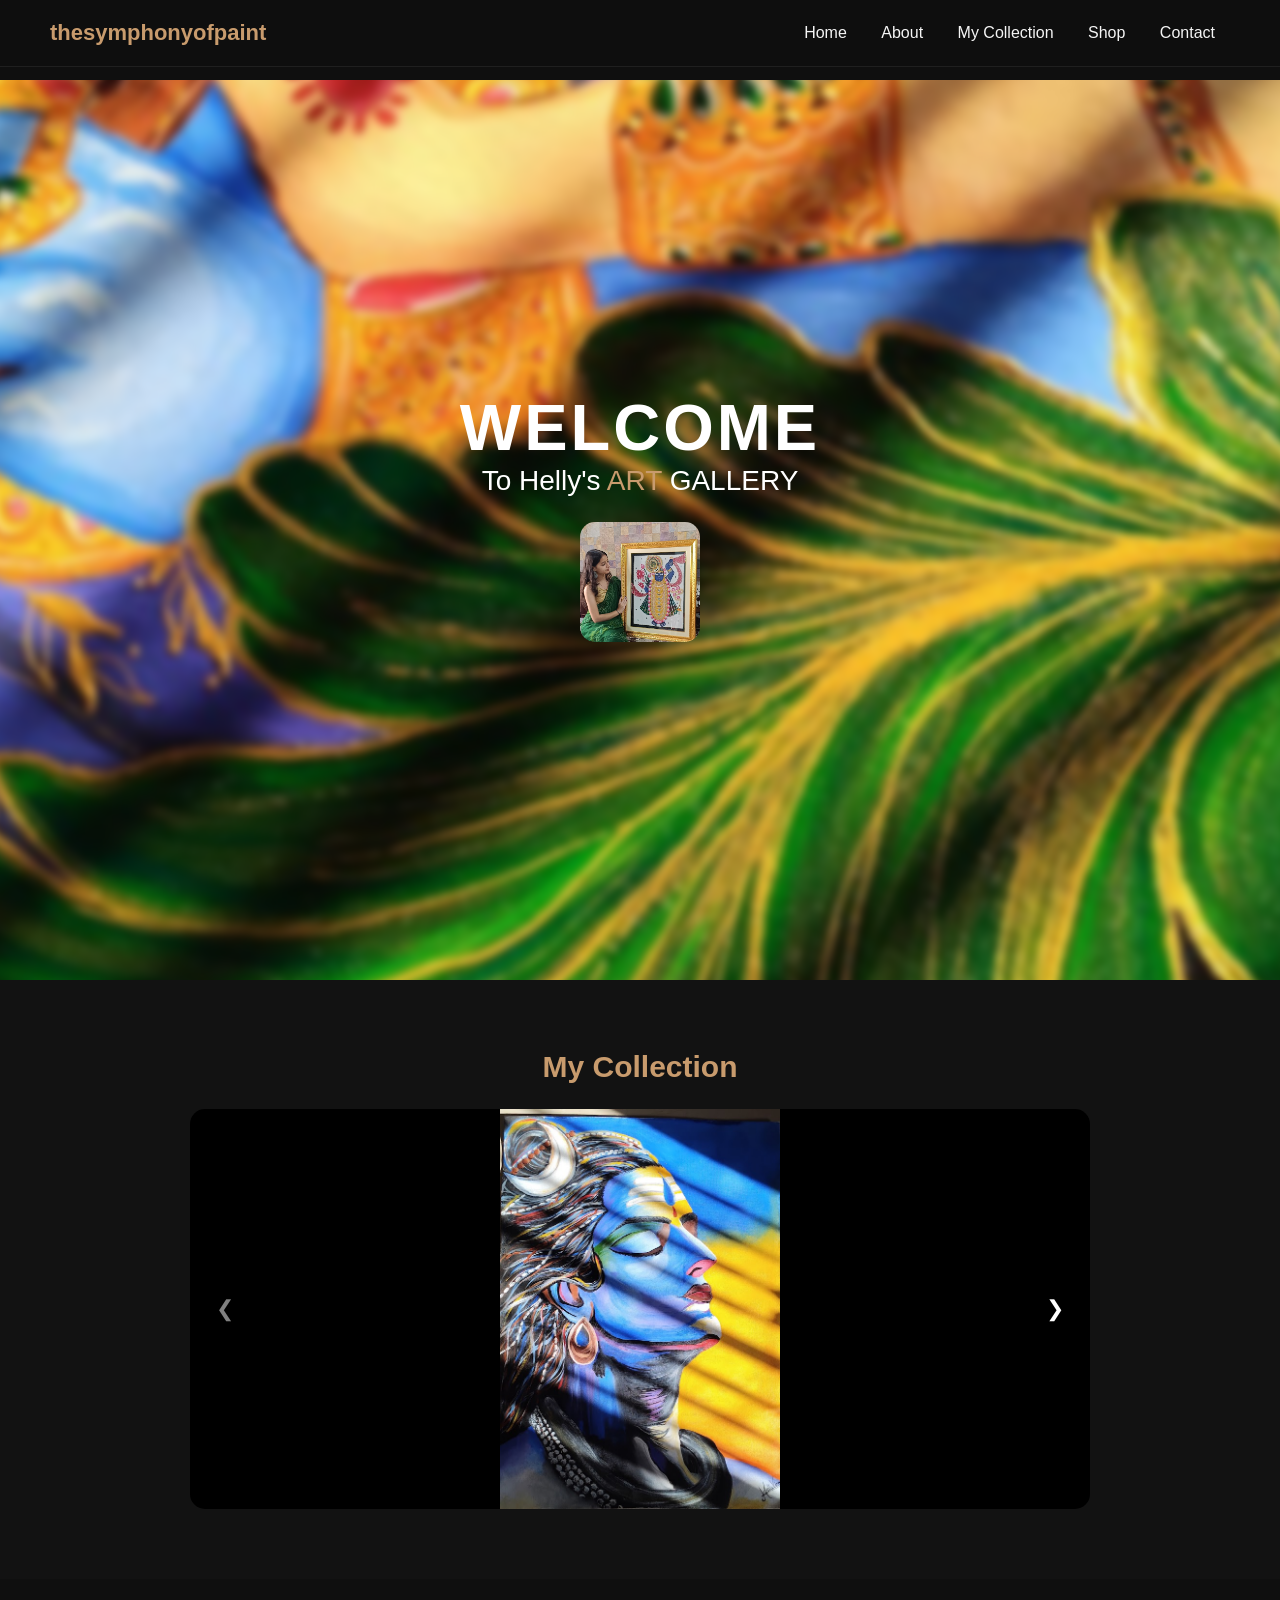
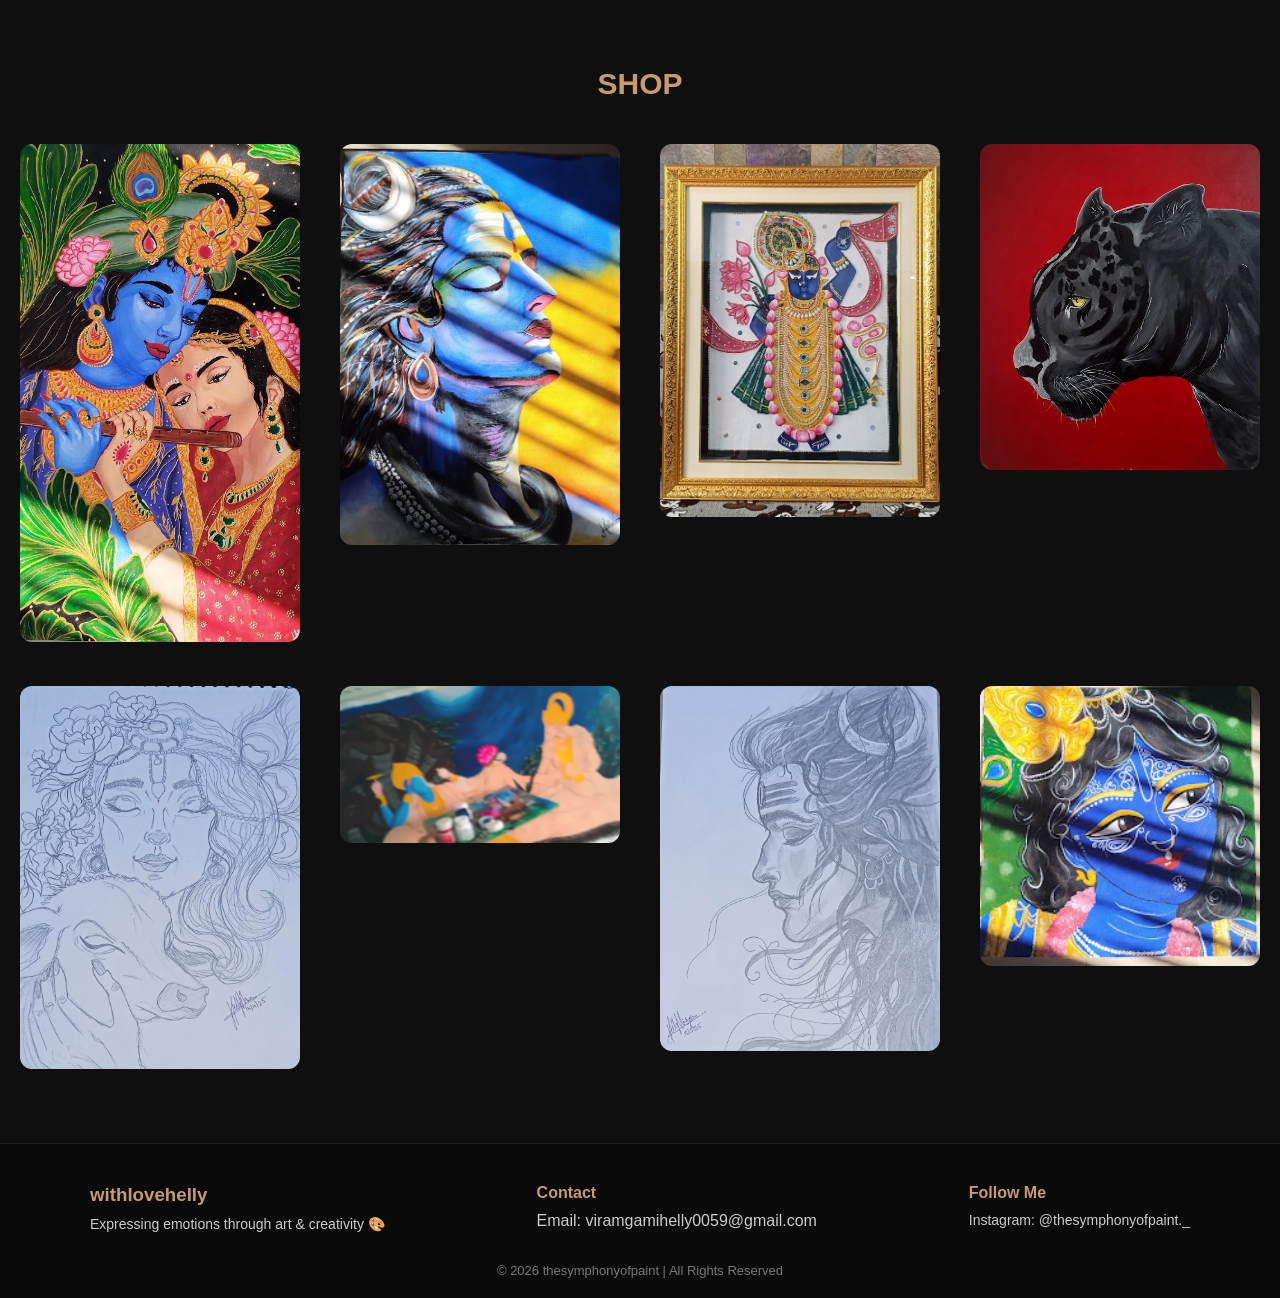
<file: index.html>
<!DOCTYPE html>
<html lang="en">

<head>
    <meta charset="UTF-8">
    <meta name="viewport" content="width=device-width, initial-scale=1.0">
    <title>thesymphonyofpaint._</title>
    <link rel="stylesheet" href="style.css">
    <link rel="icon"
        href="data:image/svg+xml,<svg xmlns=%22http://www.w3.org/2000/svg%22 viewBox=%220 0 100 100%22><text y=%22.9em%22 font-size=%2290%22>🎨</text></svg>">
</head>

<body>

    <!-- NAVBAR -->
    <header>
        <div class="logo">thesymphonyofpaint</div>
        <div class="menu-toggle" id="menu-toggle">
            ☰
        </div>
        <nav id="nav">
            <a href="#home">Home</a>
            <a href="about.html">About</a>
            <a href="#collection">My Collection</a>
            <a href="#shop">Shop</a>
            <a href="#contact">Contact</a>
        </nav>
    </header>

    <!-- HERO -->
    <section class="hero" id="home">
        <h1>WELCOME</h1>
        <h2>To Helly's <span>ART</span> GALLERY</h2>

        <div class="hero-images">
            <a href="about.html"><img src="main.jpg" alt=""></a>
            <!-- <img src="main.jpg"> -->
            <!-- <img src="https://picsum.photos/200?2">
        <img src="https://picsum.photos/200?3">
        <img src="https://picsum.photos/200?4"> -->
        </div>

        <!-- <button>Explore More</button> -->
    </section>

    <section class="gallery" id="collection">
        <h2>My Collection</h2>

        <div class="slider">

            <button class="prev">&#10094;</button>

            <div class="slider-track">
                <img src="img2.jpg">
                <img src="img1.jpg">
                <img src="shreenathjimain.jpg">
                <img src="main.jpg">
                <img src="6.jpeg">
                <img src="1.jpeg">
                <img src="5.jpeg">
                <img src="3.jpeg">
            </div>

            <button class="next">&#10095;</button>

        </div>
    </section>

    <!-- SHOP -->
    <section class="shop" id="shop">
        <br>
        <h2>SHOP</h2>
        <br>

        <div class="products">

            <!-- CARD -->
            <div class="card">
                <img src="img1.jpg">
                <div class="info-box">
                    <h3>Where Love Becomes Divine</h3>
                    <h4>Original Acrylic on Canvas | 22 × 37 inches</h4>
                    <p>A contemporary devotional interpretation of Radha and Krishna, expressing love in its highest
                        sacred form. Created with detailed acrylic layering over 50+ hours, this original artwork
                        reflects depth, devotion, and timeless union.</p>
                    <!-- <span>₹33,000</span> -->
                </div>
            </div>

            <div class="card">
                <img src="img2.jpg">
                <div class="info-box">
                    <h3>Anantaya – The Infinite</h3>
                    <h4>Acrylic on Canvas (22 × 30 in)</h4>
                    <p>A journey of 7+ days, capturing the boundless energy and timeless essence of Mahadev.
                        Every stroke layered with vibrant colors brings the infinite to life.</p>
                    <!-- <span>₹25,000</span> -->
                </div>
            </div>
            <div class="card">
                <img src="shreenathjimain.jpg">
                <div class="info-box">
                    <h3>Shreenathi Ji</h3>
                    <h4>Acrylic on Canvas (24 × 30 inch)|Lippan art</h4>
                    <p>A handcrafted Shreenath Ji Lippan artwork, beautifully enhanced with an elegant light
                        frame that adds approximately 3 inches to its overall presence. Created with intricate detailing
                        and traditional craftsmanship, this piece brings together devotion, heritage, and contemporary
                        elegance.
                        The mirror work and textured patterns reflect light beautifully, making it a stunning focal
                        point for living rooms, prayer spaces, offices, or gifting purposes. Every detail is carefully
                        handcrafted, making each piece unique and one of a kind.</p>
                    <!-- <span>Price:₹35,000</span> -->
                </div>
            </div>
            <div class="card">
                <img src="HER.jpg">
                <div class="info-box">
                    <h3>Silent Dominion</h3>
                    <h4>Acrylic on Canvas (24 × 28 inch)</h4>
                    <p>There is a strength that doesn't roar—it simply exists. "Silent Dominion" captures the quiet
                        confidence of the black panther, whose piercing golden gaze reflects resilience, patience, and
                        unwavering focus. Set against a bold crimson background, the contrast between darkness and light
                        transforms this wildlife portrait into a symbol of inner power, reminding us that true greatness
                        is often silent, yet impossible to ignore.</p>
                    <!-- <span>Price:₹35,000</span> -->
                </div>
            </div>
            <div class="card">
                <img src="3.jpeg">
                <div class="info-box">
                    <h3>Shree Krishna</h3>
                    <h4>Pencil sketch</h4>
                    <p>Created on 21 × 30 cm paper. This artwork captures the serene bond between Krishna and Gau Mata,
                        symbolizing love, compassion, and divine harmony. Through fine shading and delicate line work,
                        the piece reflects calm spiritual energy and devotion in a simple yet expressive form.</p>
                    <!-- <span>₹1,000</span> -->
                </div>
            </div>
            <div class="card">
                <img src="img5.jpeg">
                <div class="info-box">
                    <h3>Shri Lakshmi Narayana: Ananta Samanvaya</h3>
                    <h4>Acrylic on Canvas (22 × 37 in)</h4>
                    <h4>IN PROGRESS</h4>
                    <p>Shri Lakshmi Narayana, symbolizing the eternal harmony of prosperity and preservation.
                        This ongoing artwork blends divine energy, balance, and devotion through layered textures and
                        vibrant detailing. “Ananta Samanvaya” reflects the infinite union of cosmic forces in a timeless
                        spiritual expression.</p>
                    <!-- <span>Price: to be announced soon</span> -->
                </div>
            </div>
            <div class="card">
                <img src="1.jpeg">
                <div class="info-box">
                    <h3>Lord Mahadev</h3>
                    <h4>Pencil sketch</h4>
                    <p>Created on 21 × 30 cm paper. This artwork captures the divine essence and calm strength of Shiva
                        through intricate shading, fine line work, and expressive detailing. Made on standard paper, it
                        reflects devotional intensity and artistic precision in a compact format.</p>
                    <!-- <span>₹1,200</span> -->
                </div>
            </div>
            <div class="card">
                <img src="kunj_bihari.jpg">
                <div class="info-box">
                    <h3> Madhav – The Eternal Charm of Shree Krishna</h3>
                    <h4>Acrylic on Canvas (21 × 21 in)</h4>
                    <p>A little glimpse of divinity captured in colours, where every detail reflects the beauty, grace
                        and playful charm of Lord Krishna.
                        Inspired by the divine presence of Shree Krishna, this artwork brings together vibrant shades,
                        intricate detailing and a touch of devotion. A painting made with love, patience and bhakti,
                        celebrating the eternal charm of Madhav..</p>
                    <!-- <span>Price: to be announced soon</span> -->
                </div>
            </div>

        </div>
    </section>

    <!-- FOOTER -->
    <footer id="contact">
        <div class="footer-container">

            <div class="footer-left">
                <h3>withlovehelly</h3>
                <p>Expressing emotions through art & creativity 🎨</p>
            </div>

            <div class="footer-center">
                <h4>Contact</h4>
                <a
                    href="mailto:viramgamihelly0059@gmail.com?subject=Artwork Inquiry&body=Hi Helly, I loved your artwork...">Email:
                    viramgamihelly0059@gmail.com
                </a>
                <!-- <p>Phone: +91 98765 43210</p> -->
            </div>

            <div class="footer-right">
                <h4>Follow Me</h4>
                <p>Instagram:
                    <a href="https://instagram.com/thesymphonyofpaint._" target="_blank"> @thesymphonyofpaint._
                    </a>
                </p>
                <!-- <p>Portfolio: yoursite.com</p> -->
            </div>

        </div>

        <p class="footer-bottom">© 2026 thesymphonyofpaint | All Rights Reserved</p>
    </footer>

    <script>
        const toggle = document.getElementById("menu-toggle");
        const nav = document.getElementById("nav");

        toggle.onclick = () => {
            nav.classList.toggle("active");

            if (nav.classList.contains("active")) {
                toggle.innerHTML = "✖";
            } else {
                toggle.innerHTML = "☰";
            }
        };
    </script>

    <script>
        let index = 0;

        const track = document.querySelector('.slider-track');
        const images = document.querySelectorAll('.slider-track img');

        const nextBtn = document.querySelector('.next');
        const prevBtn = document.querySelector('.prev');

        function updateSlider() {
            track.style.transform = `translateX(-${index * 100}%)`;

            // Disable buttons at ends
            prevBtn.style.opacity = index === 0 ? "0.5" : "1";
            nextBtn.style.opacity = index === images.length - 1 ? "0.5" : "1";
        }

        nextBtn.onclick = () => {
            if (index < images.length - 1) {
                index++;
                updateSlider();
            }
        };

        prevBtn.onclick = () => {
            if (index > 0) {
                index--;
                updateSlider();
            }
        };

        // Initial state
        updateSlider();
    </script>

    <script>
        const cards = document.querySelectorAll('.card');

        cards.forEach(card => {
            card.addEventListener('click', () => {

                // close others
                cards.forEach(c => {
                    if (c !== card) c.classList.remove('active');
                });

                // toggle current
                card.classList.toggle('active');
            });
        });
    </script>


</body>
</file>
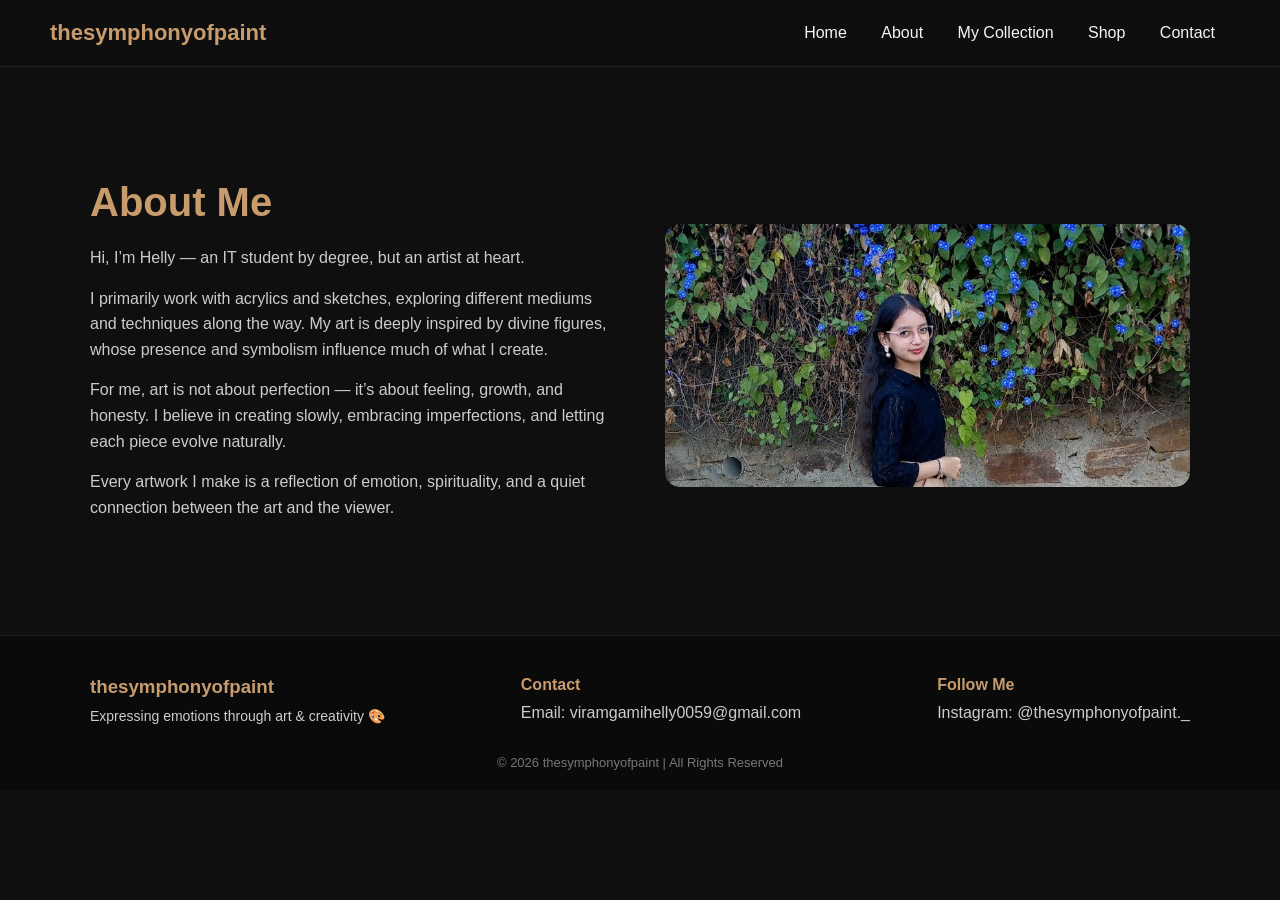
<file: about.html>
<!DOCTYPE html>
<html lang="en">

<head>
    <meta charset="UTF-8">
    <meta name="viewport" content="width=device-width, initial-scale=1.0">
    <title>About | thesymphonyofpaint</title>
    <link rel="stylesheet" href="style.css">
    <link rel="icon"
        href="data:image/svg+xml,<svg xmlns=%22http://www.w3.org/2000/svg%22 viewBox=%220 0 100 100%22><text y=%22.9em%22 font-size=%2290%22>🎨</text></svg>">
</head>

<body>

    <!-- NAVBAR -->
    <header>
        <div class="logo">thesymphonyofpaint</div>

        <div class="menu-toggle" id="menu-toggle">☰</div>

        <nav id="nav">
            <a href="index.html">Home</a>
            <a href="about.html">About</a>
            <a href="index.html#collection">My Collection</a>
            <a href="index.html#shop">Shop</a>
            <a href="#contact">Contact</a>
        </nav>
    </header>

    <!-- ABOUT SECTION -->
    <section class="about-page">
        <div class="about-container">

            <div class="about-text">
                <h1>About Me</h1>
                <p>
                    Hi, I’m Helly — an IT student by degree, but an artist at heart.
                </p>
                <p>
                    I primarily work with acrylics and sketches, exploring different mediums and techniques along the
                    way. My art is deeply inspired by divine figures, whose presence and symbolism influence much of
                    what I create.</p>
                <p>
                    For me, art is not about perfection — it’s about feeling, growth, and honesty. I believe in creating
                    slowly, embracing imperfections, and letting each piece evolve naturally.
                </p>
                <p>
                    Every artwork I make is a reflection of emotion, spirituality, and a quiet connection between the
                    art and the viewer.
                </p>
            </div>

            <div class="about-image">
                <img src="me.jpg" alt="Artist Image">
            </div>

        </div>
    </section>

    <!-- FOOTER -->
    <footer id="contact">
        <div class="footer-container">

            <div class="footer-left">
                <h3>thesymphonyofpaint</h3>
                <p>Expressing emotions through art & creativity 🎨</p>
            </div>

            <div class="footer-center">
                <h4>Contact</h4>
                <a
                    href="mailto:viramgamihelly0059@gmail.com?subject=Artwork Inquiry&body=Hi Helly, I loved your artwork...">Email:
                    viramgamihelly0059@gmail.com
                </a>
                <!-- <p>Phone: +91 98765 43210</p> -->
            </div>

            <div class="footer-right">
                <h4>Follow Me</h4>
                <a href="https://instagram.com/thesymphonyofpaint._" target="_blank">Instagram:
                    @thesymphonyofpaint._
                </a>
                <!-- <p>Portfolio: yoursite.com</p> -->
            </div>

        </div>

        <p class="footer-bottom">© 2026 thesymphonyofpaint | All Rights Reserved</p>
    </footer>

    <!-- JS -->
    <script>
        const toggle = document.getElementById("menu-toggle");
        const nav = document.getElementById("nav");

        toggle.onclick = () => {
            nav.classList.toggle("active");
            toggle.innerHTML = nav.classList.contains("active") ? "✖" : "☰";
        };
    </script>

</body>
</file>
<file: style.css>
/* RESET */
* {
    margin: 0;
    padding: 0;
    box-sizing: border-box;
    font-family: 'Segoe UI', sans-serif;
}

/* BODY */
body {
    background: #0f0f0f;
    color: #f5f5f5;
    padding-top: 80px;
}

/* NAVBAR */
header {
    display: flex;
    justify-content: space-between;
    align-items: center;
    padding: 20px 50px;
    
    border-bottom: 1px solid #1f1f1f;
    position: fixed; /* THIS is the key */
    top: 0;
    left: 0;
    width: 100%;
    padding: 20px 50px;
    background: rgba(15, 15, 15, 0.9); /* slight transparency */
    backdrop-filter: blur(5px); /* glass effect 🔥 */

    z-index: 1000; /* always on top */
    border-bottom: 1px solid #1f1f1f;

}

.logo {
    font-size: 22px;
    font-weight: bold;
    color: #c89b6d;
}

nav a {
    margin: 0 15px;
    text-decoration: none;
    color: #f5f5f5;
    transition: 0.3s;
}

nav a:hover {
    color: #c89b6d;
}

/* HERO */
.hero {
    position: relative;
    height: 100vh;
    text-align: center;
    display: flex;
    flex-direction: column;
    justify-content: center;
    align-items: center;
    color: white;
    overflow: hidden;
    z-index: 1;
}
/* DARK OVERLAY */
.hero::before {
    content: "";
    position: absolute;
    inset: 0;
    background: url('1.jpg') center/cover no-repeat;
    filter: blur(4px);
    transform: scale(1.1);
    z-index: -2;
}

/* HERO TEXT */
.hero h1 {
    font-size: 65px;
    letter-spacing: 3px;
}

.hero h2 {
    font-size: 28px;
    font-weight: 300;
}

.hero span {
    color: #c89b6d;
}

/* HERO IMAGES */
.hero-images {
    display: flex;
    gap: 20px;
    margin: 25px 0;
}

.hero-images img {
    width: 120px;
    height: 120px;
    border-radius: 15px;
    object-fit: cover;
    transition: 0.3s;
}

.hero-images img:hover {
    transform: scale(1.1);
}

/* KEEP TEXT ABOVE */
.hero * {
    position: relative;
    z-index: 1;
}

/* GALLERY */
.gallery {
    padding: 70px 20px;
    text-align: center;
    background: #121212;
}

.gallery h2 {
    margin-bottom: 25px;
    color: #c89b6d;
    font-size: 30px;
}

/* SLIDER */
.slider {
    position: relative;
    overflow: hidden;
    max-width: 900px;
    margin: auto;
}

.slider-track {
    display: flex;
    transition: transform 0.5s ease;
}

.slider-track img {
    width: 100%;
    height: 400px;
    object-fit: contain;
    flex-shrink: 0;
    background: #000;
    border-radius: 15px;
}

/* BUTTONS */
.prev, .next {
    position: absolute;
    top: 50%;
    transform: translateY(-50%);
    
    background: rgba(0,0,0,0.6);
    color: white;
    border: none;
    padding: 12px 16px;
    cursor: pointer;
    font-size: 22px;
    border-radius: 50%;
    z-index: 10;
    transition: 0.3s;
}

.prev { left: 10px; }
.next { right: 10px; }

.prev:hover, .next:hover {
    background: #c89b6d;
}

/* SHOP */
.shop {
    padding: 70px 20px;
}

.shop h2 {
    margin-bottom: 25px;
    color: #c89b6d;
    font-size: 30px;
    text-align: center;
}

.products {
    display: grid;
    grid-template-columns: repeat(auto-fit, minmax(250px, 1fr));
    gap: 40px;
    overflow: visible;
}

/* CARD */
.card {
    position: relative;
    overflow: visible;
    z-index: 1;
}

.card:hover {
    z-index: 999;
}

.card img {
    width: 100%;
    border-radius: 12px;
    transition: 0.4s;
}

.card:hover img {
    transform: scale(1.08);
}

/* FLOATING INFO BOX */
.info-box {
    position: absolute;
    top: 50%;
    left: 110%;
    transform: translateY(-50%) scale(0.8);

    background: #fffdfd;
    color: #1c1c1c;

    padding: 15px;
    width: 220px;

    border-radius: 12px;
    border: 1px solid #2a2a2a;

    box-shadow: 0 15px 30px rgba(0,0,0,0.5);

    opacity: 0;
    pointer-events: none;
    transition: all 0.3s ease;
}

/* SHOW */
.card:hover .info-box {
    opacity: 1;
    transform: translateY(-50%) scale(1);
}

/* ARROW */
.info-box::before {
    content: "";
    position: absolute;
    left: -10px;
    top: 50%;
    transform: translateY(-50%);
    
    border-width: 10px;
    border-style: solid;
    border-color: transparent #1a1a1a transparent transparent;
}

/* SWITCH SIDE */
.card:nth-child(4n) .info-box {
    left: auto;
    right: 110%;
}

.card:nth-child(4n) .info-box::before {
    left: auto;
    right: -10px;
    border-color: transparent transparent transparent #1a1a1a;
}

/* FOOTER */
/* FOOTER */
footer {
    background: #0a0a0a;
    color: #ccc;
    padding: 40px 20px 20px;
    border-top: 1px solid #1f1f1f;
}

/* LAYOUT */
.footer-container {
    max-width: 1100px;
    margin: auto;

    display: flex;
    justify-content: space-between;
    gap: 30px;
    flex-wrap: wrap;
}

/* SECTIONS */
.footer-left h3 {
    color: #c89b6d;
    margin-bottom: 10px;
}

.footer-center h4,
.footer-right h4 {
    margin-bottom: 10px;
    color: #c89b6d;
}

.footer-center p,
.footer-right p,
.footer-left p {
    font-size: 14px;
    margin-bottom: 6px;
}

/* BOTTOM */
.footer-bottom {
    text-align: center;
    margin-top: 25px;
    font-size: 13px;
    color: #777;
}
footer a {
    color: #ccc;
    text-decoration: none;
}

footer a:hover {
    text-decoration: underline;
}

/* MOBILE */
@media (max-width: 768px) {
    .footer-container {
        flex-direction: column;
        text-align: center;
    }
}

/* SCROLLBAR (BONUS 🔥) */
::-webkit-scrollbar {
    width: 8px;
}

::-webkit-scrollbar-thumb {
    background: #c89b6d;
    border-radius: 10px;
}
/* HAMBURGER ICON */
.menu-toggle {
    display: none;
    font-size: 28px;
    cursor: pointer;
    color: #c89b6d;
}

/* MOBILE STYLES */
@media (max-width: 768px) {

    nav {
        position: absolute;
        top: 70px;
        right: 0;
        width: 100%;

        background: #0f0f0f;
        flex-direction: column;
        text-align: center;

        display: none;
    }

    nav a {
        display: block;
        padding: 15px;
        border-top: 1px solid #1f1f1f;
    }

    nav.active {
        display: flex;
    }

    .menu-toggle {
        display: block;
    }
}
/* ABOUT PAGE */
.about-page {
    padding: 100px 20px;
}

.about-container {
    max-width: 1100px;
    margin: auto;

    display: flex;
    align-items: center;
    gap: 50px;
}

/* TEXT */
.about-text {
    flex: 1;
}

.about-text h1 {
    font-size: 40px;
    color: #c89b6d;
    margin-bottom: 20px;
}

.about-text p {
    margin-bottom: 15px;
    line-height: 1.6;
    color: #ccc;
}

/* IMAGE */
.about-image {
    flex: 1;
}

.about-image img {
    width: 100%;
    border-radius: 15px;
    object-fit: cover;
}

/* MOBILE */
@media (max-width: 768px) {
    .about-container {
        flex-direction: column;
        text-align: center;
    }
}

/* =========================
   🔥 FINAL MOBILE FIX
   ========================= */

@media (max-width: 768px) {

    /* HEADER FIX */
    header {
        padding: 15px 20px;
    }

    /* HERO FIX */
    .hero {
        height: auto;
        padding: 60px 20px;
    }

    .hero h1 {
        font-size: 32px;
    }

    .hero h2 {
        font-size: 18px;
    }

    .hero-images {
        flex-wrap: wrap;
        justify-content: center;
        gap: 10px;
    }

    .hero-images img {
        width: 90px;
        height: 90px;
    }

    /* SLIDER FIX */
    .slider-track img {
        height: 250px;
    }

    /* SHOP SPACING */
    .products {
        gap: 20px;
    }

    /* 🚨 MOST IMPORTANT FIX (INFO BOX) */
    .info-box {
        position: static;
        transform: none;
        opacity: 1;
        pointer-events: auto;

        width: 100%;
        margin-top: 10px;

        background: #fffdfd;
        color: #1c1c1c;
    }

    .info-box::before {
        display: none;
    }

    .card:hover .info-box {
        transform: none;
    }

    /* REMOVE SIDE SWITCH ON MOBILE */
    .card:nth-child(4n) .info-box {
        right: auto;
        left: auto;
    }

    /* FOOTER CLEAN */
    .footer-container {
        flex-direction: column;
        text-align: center;
        gap: 20px;
    }
}

/* GLOBAL IMAGE SAFETY */
img {
    max-width: 100%;
    height: auto;
}

/* SMOOTH PREMIUM EFFECT */
.card {
    transition: transform 0.3s ease;
}

.card:hover {
    transform: translateY(-6px);
}

@media (max-width: 768px) {

    .card {
        position: relative;
    }

    .info-box {
        position: absolute;
        bottom: 0;
        left: 0;
        width: 100%;

        transform: translateY(100%);
        opacity: 0;

        background: rgba(0, 0, 0, 0.7);
        color: #fff;

        padding: 15px;
        border-radius: 0 0 12px 12px;

        transition: 0.3s ease;
    }

    /* SHOW ON CLICK */
    .card.active .info-box {
        transform: translateY(0);
        opacity: 1;
    }

    /* remove arrow */
    .info-box::before {
        display: none;
        backdrop-filter: blur(6px);
    }

}
</file>
